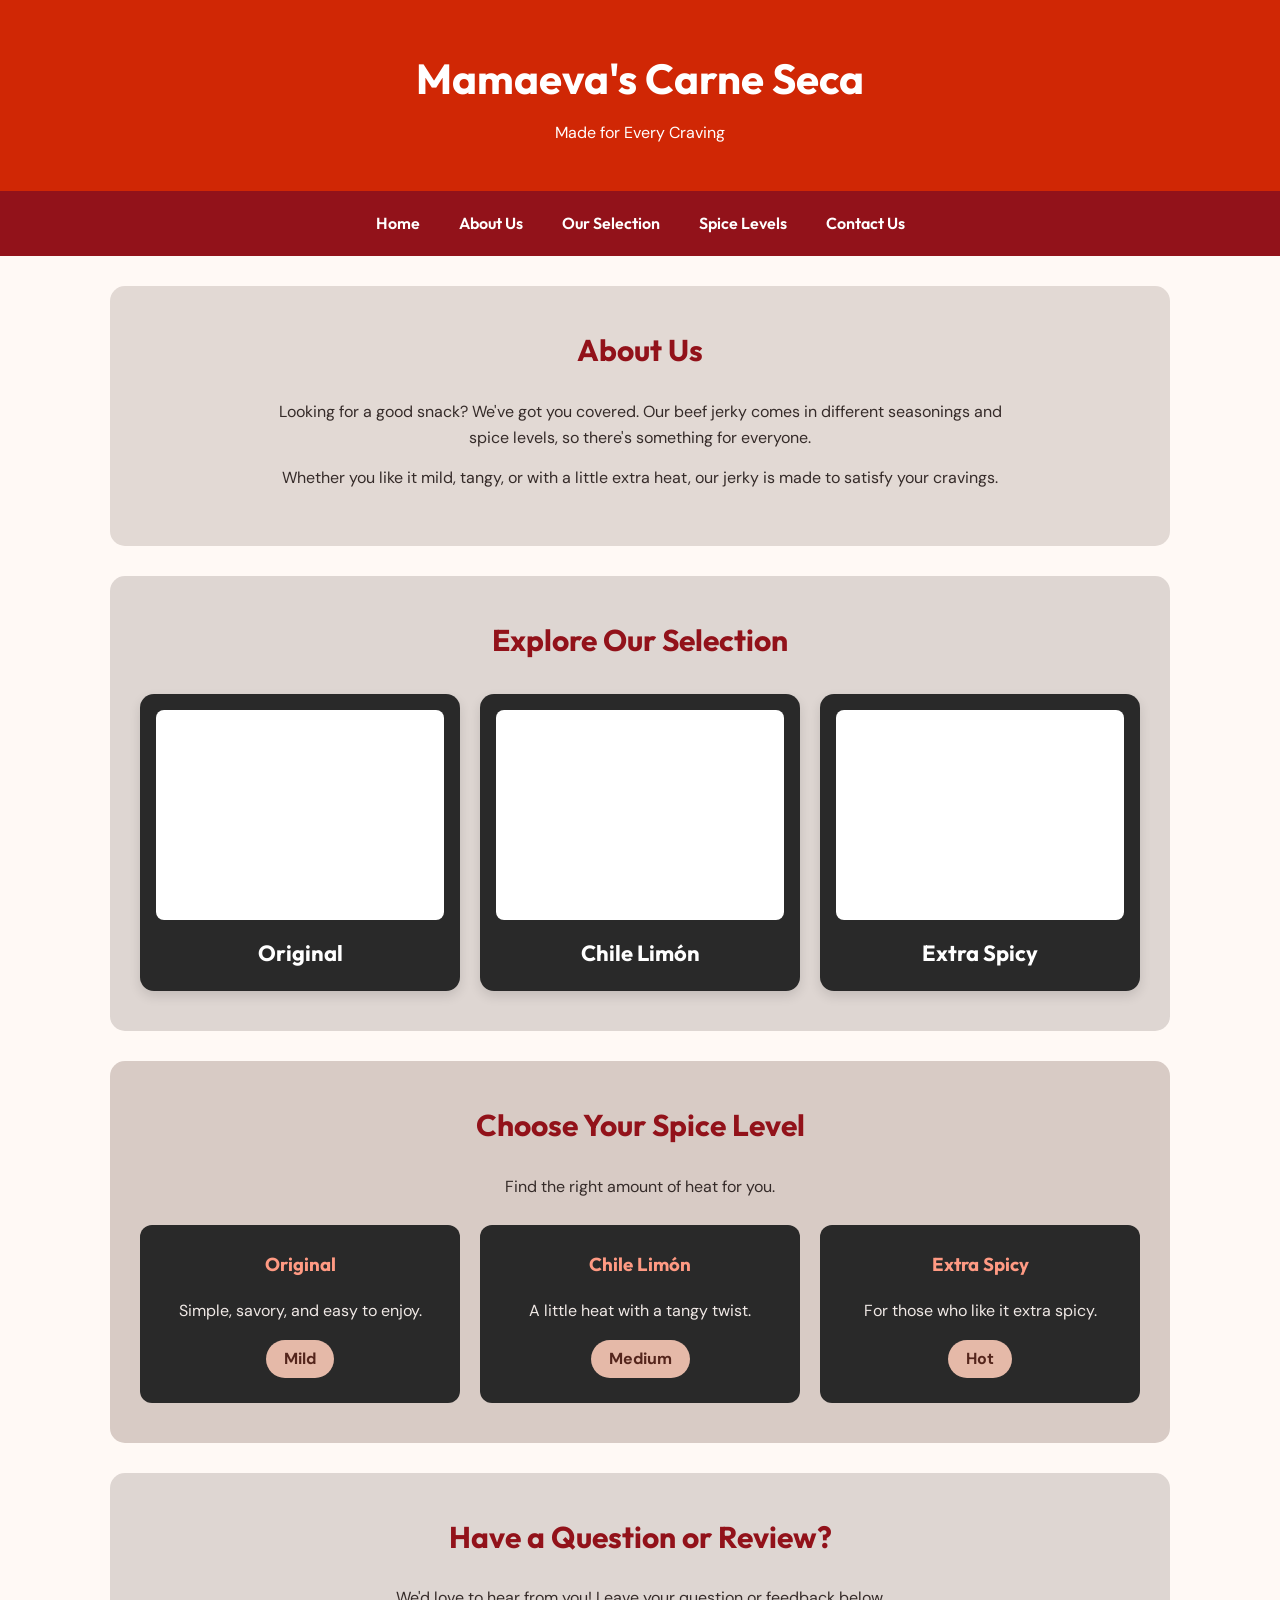
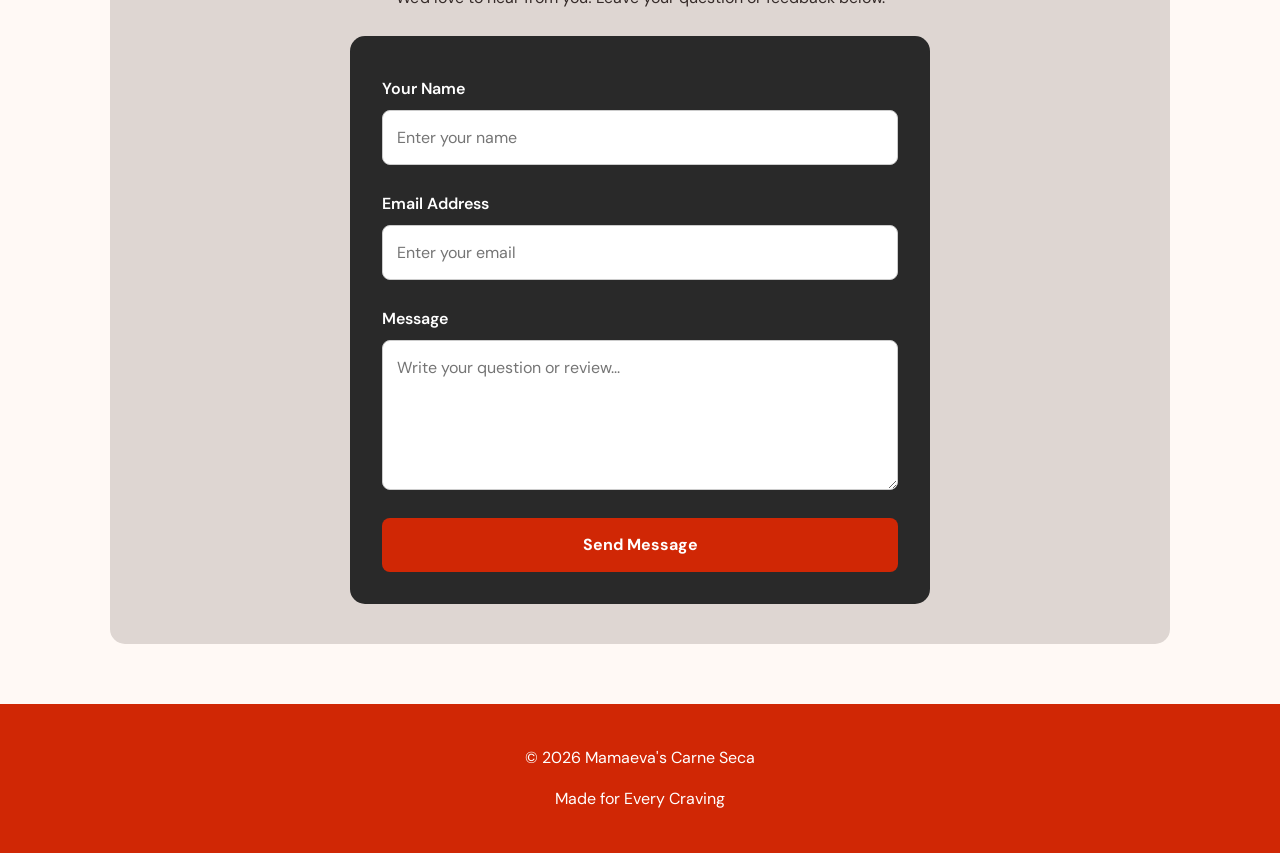
<file: index.html>
<!DOCTYPE html>
<html lang="en">

<head>
<meta charset="UTF-8">
<meta name="viewport"
content="width=device-width, initial-scale=1.0">
<title>Mamaeva's Carne Seca | Home</title>
<link rel="stylesheet" href="style.css">
</head>

<body>

<header id="home">
<h1>Mamaeva's Carne Seca</h1>
<p>Made for Every Craving</p>
</header>

<nav>
<a href="index.html">Home</a>
<a href="about.html">About Us</a>
<a href="flavors.html">Our Selection</a>
<a href="#spice">Spice Levels</a>
<a href="#contact">Contact Us</a>
</nav>

<main>

<section class="welcome" id="about">
<h2>About Us</h2>

<p>
Looking for a good snack? We've got you covered.
Our beef jerky comes in different seasonings
and spice levels, so there's something
for everyone.
</p>

<p>
Whether you like it mild, tangy, or with
a little extra heat, our jerky is made
to satisfy your cravings.
</p>
</section>

<section class="selection" id="selection">
<h2>Explore Our Selection</h2>

<div class="jerky-grid">

<div class="jerky-item">
<div class="jerky-placeholder"
role="img"
aria-label="Original jerky photo placeholder">
</div>
<h3>Original</h3>
</div>

<div class="jerky-item">
<div class="jerky-placeholder"
role="img"
aria-label="Chile Limon jerky photo placeholder">
</div>
<h3>Chile Limón</h3>
</div>

<div class="jerky-item">
<div class="jerky-placeholder"
role="img"
aria-label="Extra Spicy jerky photo placeholder">
</div>
<h3>Extra Spicy</h3>
</div>

</div>
</section>

<section class="spice-section" id="spice">
<h2>Choose Your Spice Level</h2>

<p>
Find the right amount of heat for you.
</p>

<div class="spice-grid">

<div class="spice-card">
<h3>Original</h3>
<p>Simple, savory, and easy to enjoy.</p>
<span class="spice-label">Mild</span>
</div>

<div class="spice-card">
<h3>Chile Limón</h3>
<p>A little heat with a tangy twist.</p>
<span class="spice-label">Medium</span>
</div>

<div class="spice-card">
<h3>Extra Spicy</h3>
<p>For those who like it extra spicy.</p>
<span class="spice-label">Hot</span>
</div>

</div>
</section>

<section class="contact" id="contact">
<h2>Have a Question or Review?</h2>

<p>
We'd love to hear from you!
Leave your question or feedback below.
</p>

<form class="contact-form">

<label for="name">Your Name</label>
<input type="text"
id="name"
name="name"
placeholder="Enter your name"
required>

<label for="email">Email Address</label>
<input type="email"
id="email"
name="email"
placeholder="Enter your email"
required>

<label for="message">Message</label>
<textarea id="message"
name="message"
placeholder="Write your question or review..."
required></textarea>

<button type="button">Send Message</button>

</form>
</section>

</main>

<footer>
<p>&copy; 2026 Mamaeva's Carne Seca</p>
<p>Made for Every Craving</p>
</footer>

</body>
</html>
</file>
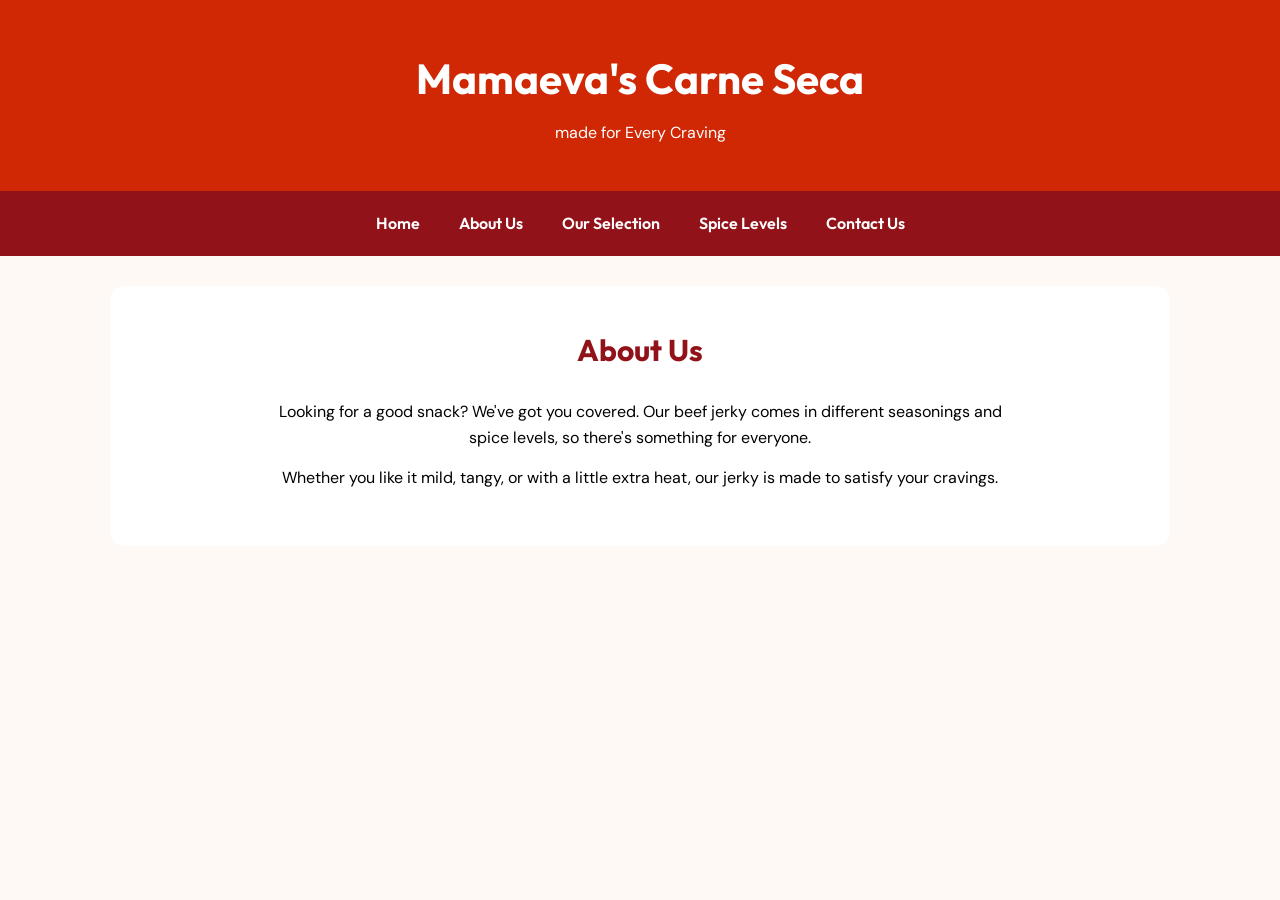
<file: about.html>
<!Doctype html>
<html lang="en">
<head>
  <meta charset="UTF-8">
  <meta name="viewport"content="width=device-width,initial-scale=1.0">
  <meta name="description" content= "Learn about Mamaeva's Carne Seca and our flavors.">
  <title>Mamaeva's Carne Seca | About Us</title>
  <link rel="stylesheet" href="style.css">
</head>

<body>
  <header>
    <h1>Mamaeva's Carne Seca </h1>
    <p>made for Every Craving</h1>
  </header>

<nav>
      <a href="index.html">Home</a>
      <a href="about.html">About Us</a>
      <a href="flavors.html">Our Selection</a>
      <a href="index.html#spice">Spice Levels</a>
      <a href="index.html#contact">Contact Us</a>
    </nav>

<main>
  <section class="welcome" id="about" style="display:block; color:black; background:white;">
  <h2>About Us</h2>
  <p>Looking for a good snack? We've got you covered. Our beef jerky comes in different seasonings and spice levels, so there's something for everyone.</p>
  <p>Whether you like it mild, tangy, or with a little extra heat, our jerky is made to satisfy your cravings.</p>
  </section>
</main>

</body>
</html>
</file>
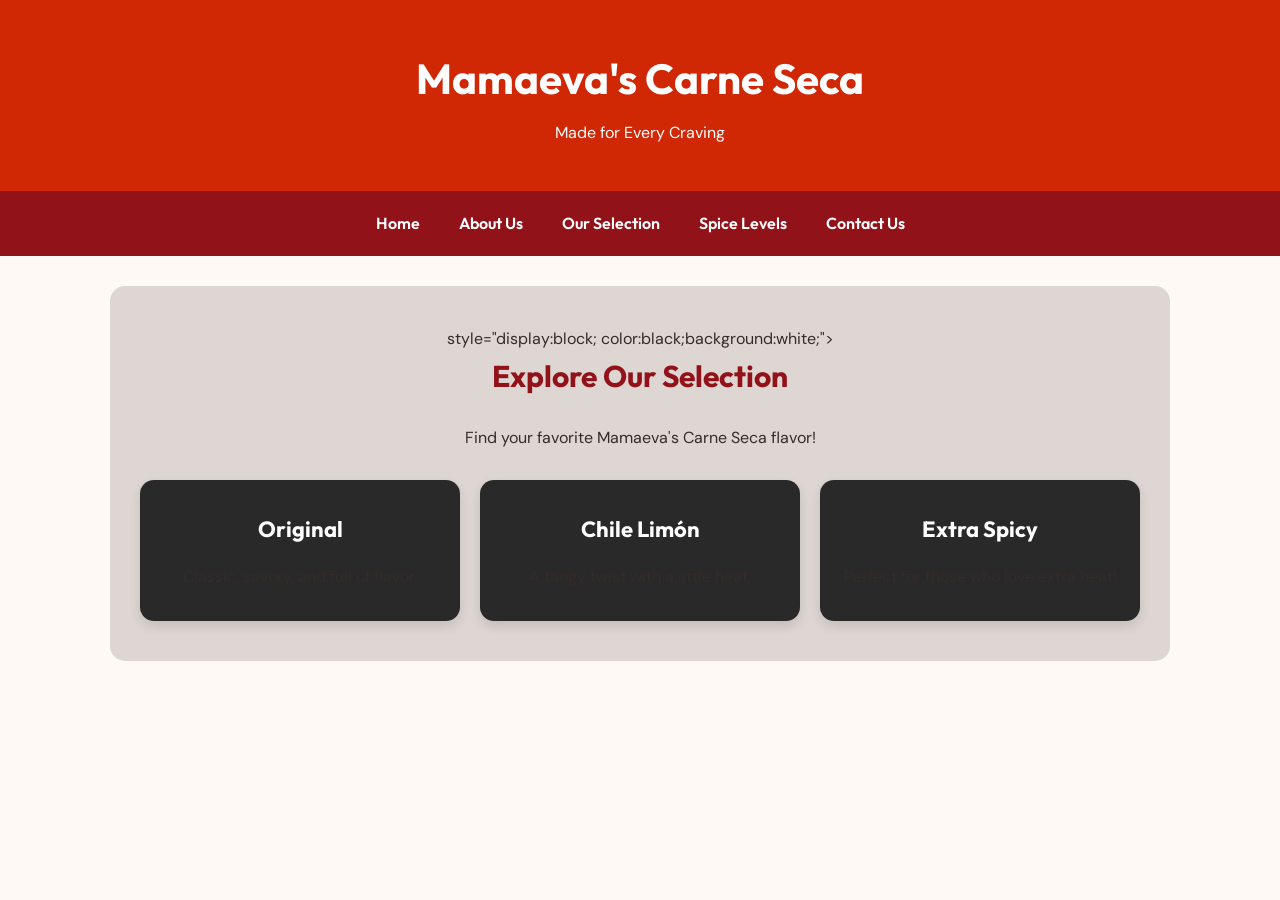
<file: flavors.html>
<!DOCTYPE html>
<html lang="en">
<head>
  <meta charset="UTF-8">
  <meta name="viewpoint" content="width=device-width, initial-scale=1.0">
  <meta name="description" content= "Explore the flavors of Mamaeva's Carne Seca.">
  <title>Mamaeva's Carne Seca | Our Selection</title>
  <link rel="stylesheet" href="style.css">
</head>
  <body>
    <header>
      <h1>Mamaeva's Carne Seca</h1>
      <p>Made for Every Craving</p>
    </header>
    <nav>
      <a href="index.html">Home</a>
      <a href="about.html">About Us</a>
      <a href="flavors.html">Our Selection</a>
      <a href="index.html#spice">Spice Levels</a>
      <a href="index.html#contact">Contact Us</a>
    </nav>
<main>
  <section class="selection" id="selection"> style="display:block; color:black;background:white;">
    <h2>Explore Our Selection</h2>
    <p>Find your favorite Mamaeva's Carne Seca flavor!</p>

  <div class="jerky-grid">
    <div class="jerky-item">
      <h3>Original</h3>
      <p>Classic, savory, and full of flavor.</p>
    </div>

<div class="jerky-item">
  <h3>Chile Limón</h3>
  <p>A tangy twist with a little heat.</p>
</div>

<div class="jerky-item">
  <h3>Extra Spicy</h3>
  <p>Perfect for those who love extra heat!</p>
</div>
  </div>
  </section>
</main>
  </body>
</html>
</file>
<file: style.css>
@import url('https://fonts.googleapis.com/css2?family=DM+Sans:wght@400;500;600;700&family=Outfit:wght@400;500;600;700;800&display=swap');

:root {
--red: #d02705;
--dark-red: #92121a;
--cream: #fff9f5;
--section: #e2d9d4;
--card: #292929;
--text: #352b29;
}

* {
box-sizing: border-box;
}

html {
scroll-behavior: smooth;
}

body {
margin: 0;
background-color: var(--cream);
color: var(--text);
font-family: 'DM Sans', Arial, sans-serif;
line-height: 1.6;
}

h1, h2, h3, nav {
font-family: 'Outfit', Arial, sans-serif;
}

header {
background: var(--red);
color: white;
text-align: center;
padding: 45px 20px;
}

header h1 {
margin: 0;
font-size: 42px;
}

header p {
margin: 8px 0 0;
}

nav {
background: var(--dark-red);
text-align: center;
padding: 15px;
}

nav a {
display: inline-block;
color: white;
text-decoration: none;
font-weight: 600;
margin: 5px 18px;
}

nav a:hover {
text-decoration: underline;
}

main {
max-width: 1100px;
margin: 0 auto;
padding: 30px 20px;
}

section {
background: var(--section);
border-radius: 15px;
padding: 40px 30px;
margin-bottom: 30px;
}

h2 {
color: var(--dark-red);
font-size: 30px;
margin-top: 0;
}

/* ABOUT US */

.welcome {
text-align: center;
}

.welcome p {
max-width: 750px;
margin: 15px auto;
}

/* PRODUCT SELECTION */

.selection {
text-align: center;
background: #ded6d2;
}

.jerky-grid {
display: grid;
grid-template-columns: repeat(3, minmax(0, 1fr));
gap: 20px;
margin-top: 30px;
}

.jerky-item {
background: var(--card);
padding: 16px;
border-radius: 14px;
min-width: 0;
box-shadow: 0 5px 12px rgba(0,0,0,0.12);
}

.jerky-placeholder {
display: block;
width: 100%;
height: 210px;
background: #ffffff;
border-radius: 8px;
}

.jerky-item h3 {
color: white;
font-size: 22px;
margin: 16px 0 4px;
}

/* SPICE LEVELS */

.spice-section {
text-align: center;
background: #d8cbc5;
}

.spice-grid {
display: grid;
grid-template-columns: repeat(3, minmax(0, 1fr));
gap: 20px;
margin-top: 25px;
}

.spice-card {
background: var(--card);
color: white;
border-radius: 12px;
padding: 25px 18px;
}

.spice-card h3 {
color: #ff9a83;
margin-top: 0;
}

.spice-card p {
color: #f0e9e6;
}

.spice-label {
display: inline-block;
background: #e5b9a8;
color: #54251c;
padding: 6px 18px;
border-radius: 20px;
font-weight: 700;
}

/* CONTACT FORM */

.contact {
background: #ded6d2;
text-align: center;
}

.contact-form {
display: flex;
flex-direction: column;
gap: 8px;
background: var(--card);
max-width: 580px;
margin: 25px auto 0;
padding: 32px;
border-radius: 15px;
text-align: left;
}

.contact-form label {
display: block;
color: white;
font-weight: 600;
margin-top: 8px;
}

.contact-form input,
.contact-form textarea {
display: block;
width: 100%;
min-width: 0;
background: white;
color: #292929;
border: 1px solid #ccc;
border-radius: 8px;
padding: 14px;
font: inherit;
margin: 0 0 10px;
}

.contact-form textarea {
height: 150px;
resize: vertical;
}

.contact-form button {
display: block;
width: 100%;
background: var(--red);
color: white;
border: 0;
border-radius: 8px;
padding: 14px;
margin-top: 10px;
font: inherit;
font-weight: 700;
cursor: pointer;
}

.contact-form button:hover {
background: var(--dark-red);
}

footer {
background: var(--red);
color: white;
text-align: center;
padding: 25px;
}

@media (max-width: 768px) {
header h1 {
font-size: 32px;
}

nav a {
margin: 5px 8px;
}

section {
padding: 25px 18px;
}

.jerky-grid,
.spice-grid {
grid-template-columns: 1fr;
}

.jerky-item {
max-width: 420px;
width: 100%;
margin: 0 auto;
}

.contact-form {
padding: 22px;
}
}
</file>
